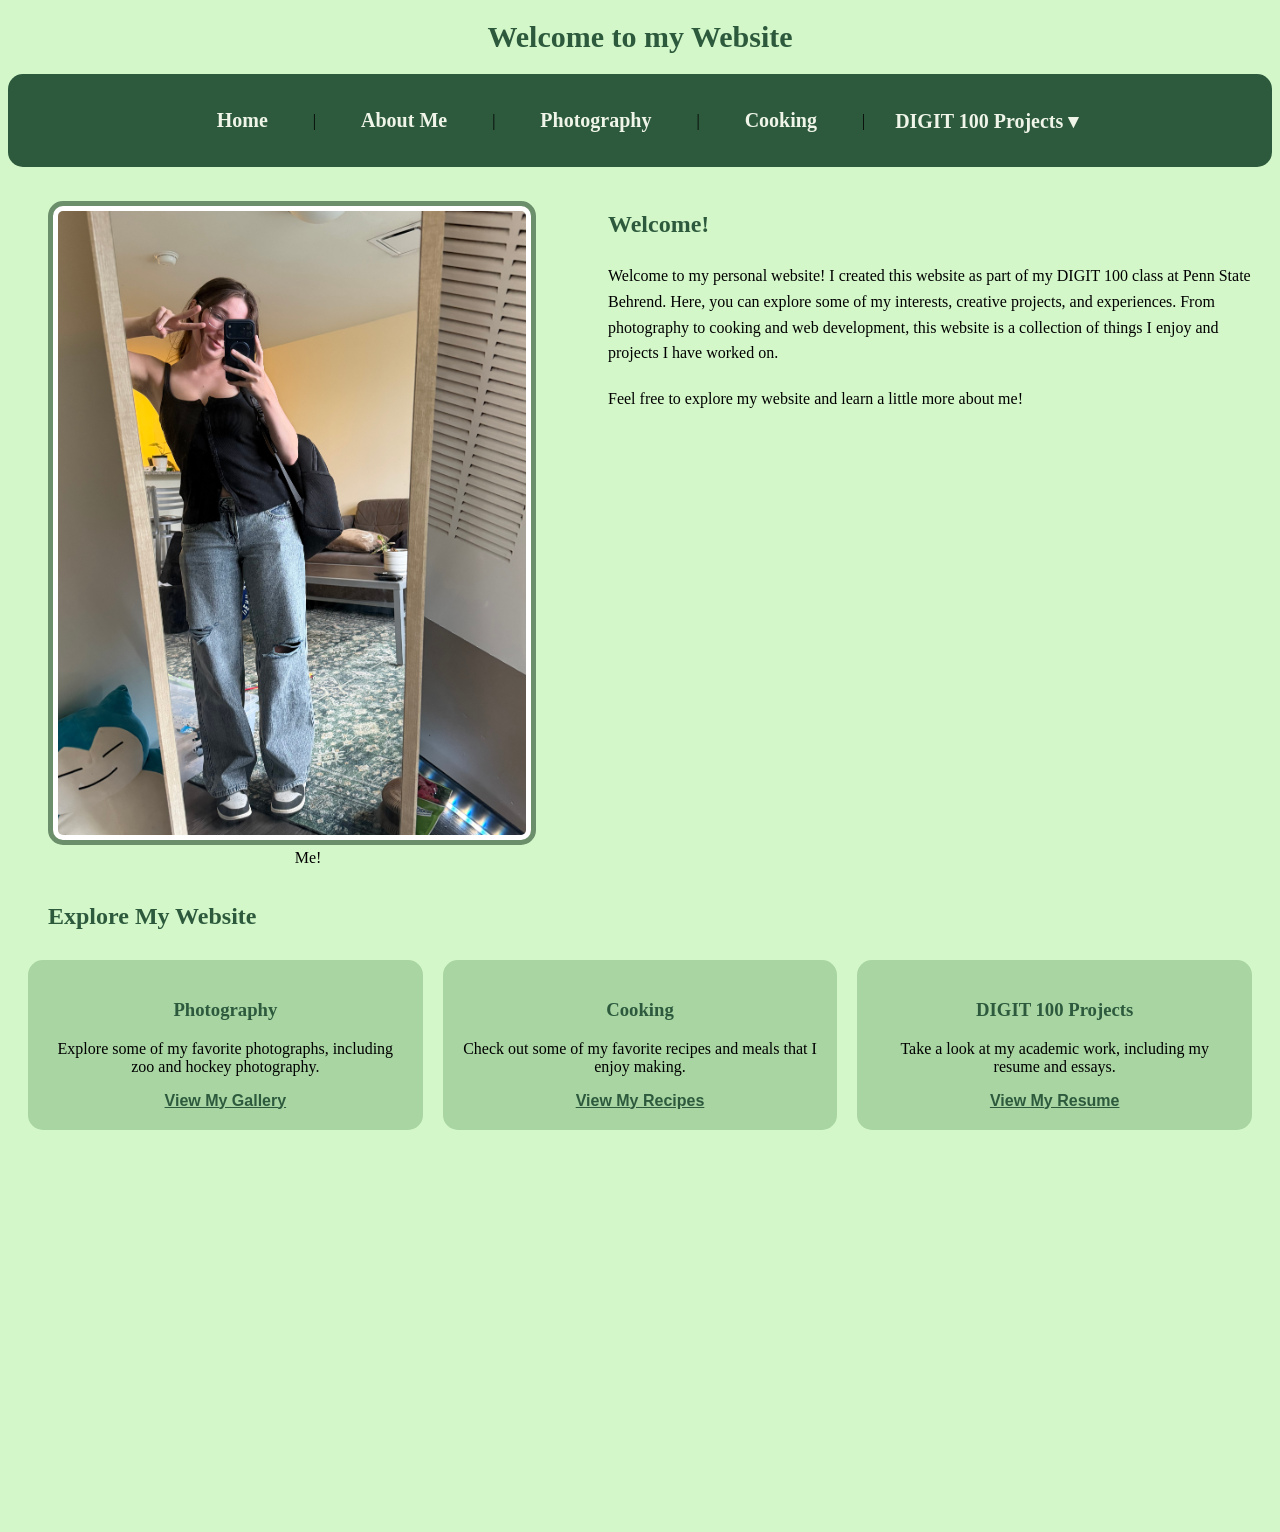
<file: docs/index.html>
<!DOCTYPE html>
<html xmlns="http://www.w3.org/1999/xhtml">

    <head>

        <title>Rachel's Website</title>

        <meta charset="UTF-8" />
        <meta name="viewport" content="width=device-width, initial-scale=1.0" />

        <link rel="stylesheet" type="text/css" href="style.css" />
        <link rel="icon" type="image/png" href="images/orchid-white.png" />
    </head>
    <body>
        <h1 class="welcome">Welcome to my Website</h1>
        <nav>
            <a href="index.html">Home</a> | <a href="about.html">About Me</a> | <a
                href="gallery.html">Photography</a> | <a href="cooking.html"> Cooking</a> | <div
                class="dropdown">
                <button class="dropbutton" type="button"> DIGIT 100 Projects ▾ </button>

                <div class="dropdown-content">
                    <a href="essays.html">Essays</a>
                    <a href="resume.html">Resume</a>
                    <a href="corpus.html">Corpus Analysis</a>
                </div>
            </div>
        </nav>
        <br />
        <div class="side-by-side">

            <figure>
                <img src="images/IMG_5224.jpeg" alt="Me in the mirror" />
                <figcaption>Me!</figcaption>
            </figure>

            <div class="home">
                <h2>Welcome!</h2>

                <p>Welcome to my personal website! I created this website as part of my DIGIT 100
                    class at Penn State Behrend. Here, you can explore some of my interests,
                    creative projects, and experiences. From photography to cooking and web
                    development, this website is a collection of things I enjoy and projects I have
                    worked on.</p>

                <p>Feel free to explore my website and learn a little more about me!</p>
            </div>

        </div>
        <h2>Explore My Website</h2>
        <div class="home-container">

            <div class="home-box">
                <h3>Photography</h3>
                <p>Explore some of my favorite photographs, including zoo and hockey
                    photography.</p>
                <a href="gallery.html">View My Gallery</a>
            </div>

            <div class="home-box">
                <h3>Cooking</h3>
                <p>Check out some of my favorite recipes and meals that I enjoy making.</p>
                <a href="cooking.html">View My Recipes</a>
            </div>

            <div class="home-box">
                <h3>DIGIT 100 Projects</h3>
                <p>Take a look at my academic work, including my resume and essays.</p>
                <a href="resume.html">View My Resume</a>
            </div>

        </div>
        <iframe width="640" height="360" data-original-width="640" data-original-height="360"
            src="https://www.thinglink.com/view/scene/2175353732441572005"
            title="book &amp; redbull" allowfullscreen="allowfullscreen" style="border: none;"
        ></iframe><script src="//cdn.thinglink.me/jse/responsive.js"></script>
    </body>
</html>
</file>
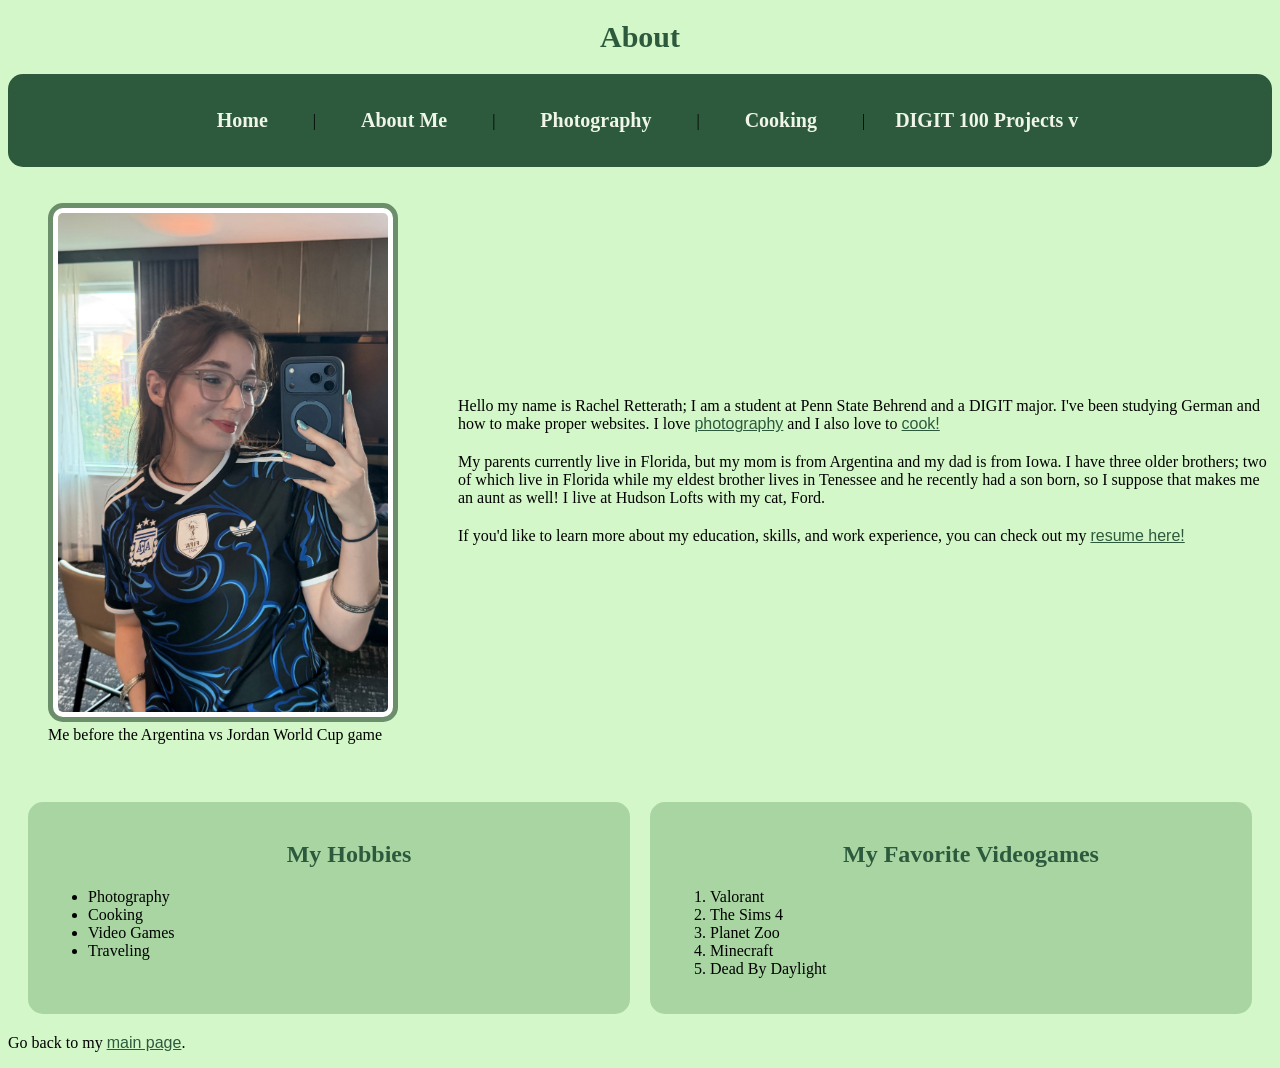
<file: docs/about.html>
<!DOCTYPE html>
<html xmlns="http://www.w3.org/1999/xhtml">
    
    <head>
        <title>Starter HTML</title>
        <meta charset="UTF-8" />
        <meta name="viewport" content="width=device-width, initial-scale=1.0" />
        <link rel="stylesheet" type="text/css" href="style.css" />
        <link rel="icon" type="image/png" href="images/orchid-white.png" />
        

    </head>
    <body>
        <h1 class="welcome">About</h1>
        <nav>
            <a href="index.html">Home</a> | <a href="about.html">About Me</a> | <a
                href="gallery.html">Photography</a> | <a href="cooking.html"> Cooking</a> |
            <div class="dropdown">
                <button class="dropbutton" type="button"> DIGIT 100 Projects v </button>
                
                <div class="dropdown-content">
                    <a href="essays.html">Essays</a>
                    <a href="resume.html">Resume</a>
                    <a href="corpus.html">Corpus Analysis</a>
                </div>
            </div>
        </nav>
        <p></p>
        <div class="aboutimg">

            <figure>
                <img src="images/IMG_3827.jpeg"  alt="Me wearing an Argentinean away jersey in the mirror"/>
                <figcaption>Me before the Argentina vs Jordan World Cup game</figcaption>
            </figure>
            <div class="abouttext">
                <p>Hello my name is Rachel Retterath; I am a student at Penn State Behrend and a
                    DIGIT major. I've been studying German and how to make proper websites. I love
                        <a href="gallery.html">photography</a> and I also love to <a
                        href="cooking.html">cook!</a></p>
                <p> My parents currently live in Florida, but my mom is from Argentina and my dad is
                    from Iowa. I have three older brothers; two of which live in Florida while my
                    eldest brother lives in Tenessee and he recently had a son born, so I suppose
                    that makes me an aunt as well! I live at Hudson Lofts with my cat, Ford.</p>
                <p>If you'd like to learn more about my education,
                    skills, and work experience, you can check out
                    my <a href="resume.html">resume here!</a></p>
            </div>
        </div>
        <br />
        <div class="list-container">
            <div class="hobbies">
                <h2>My Hobbies</h2>
                <ul>
                    <li>Photography</li>
                    <li>Cooking</li>
                    <li>Video Games</li>
                    <li>Traveling</li>
                </ul>
            </div>

            <div class="games">
                <h2> My <strong>Favorite</strong> Videogames</h2>
                <ol>
                    <li>Valorant</li>
                    <li>The Sims 4</li>
                    <li>Planet Zoo</li>
                    <li>Minecraft</li>
                    <li>Dead By Daylight</li>
                </ol>
            </div>
        </div>
        <p>Go back to my <a href="index.html">main page</a>.</p>
    </body>
</html>
</file>
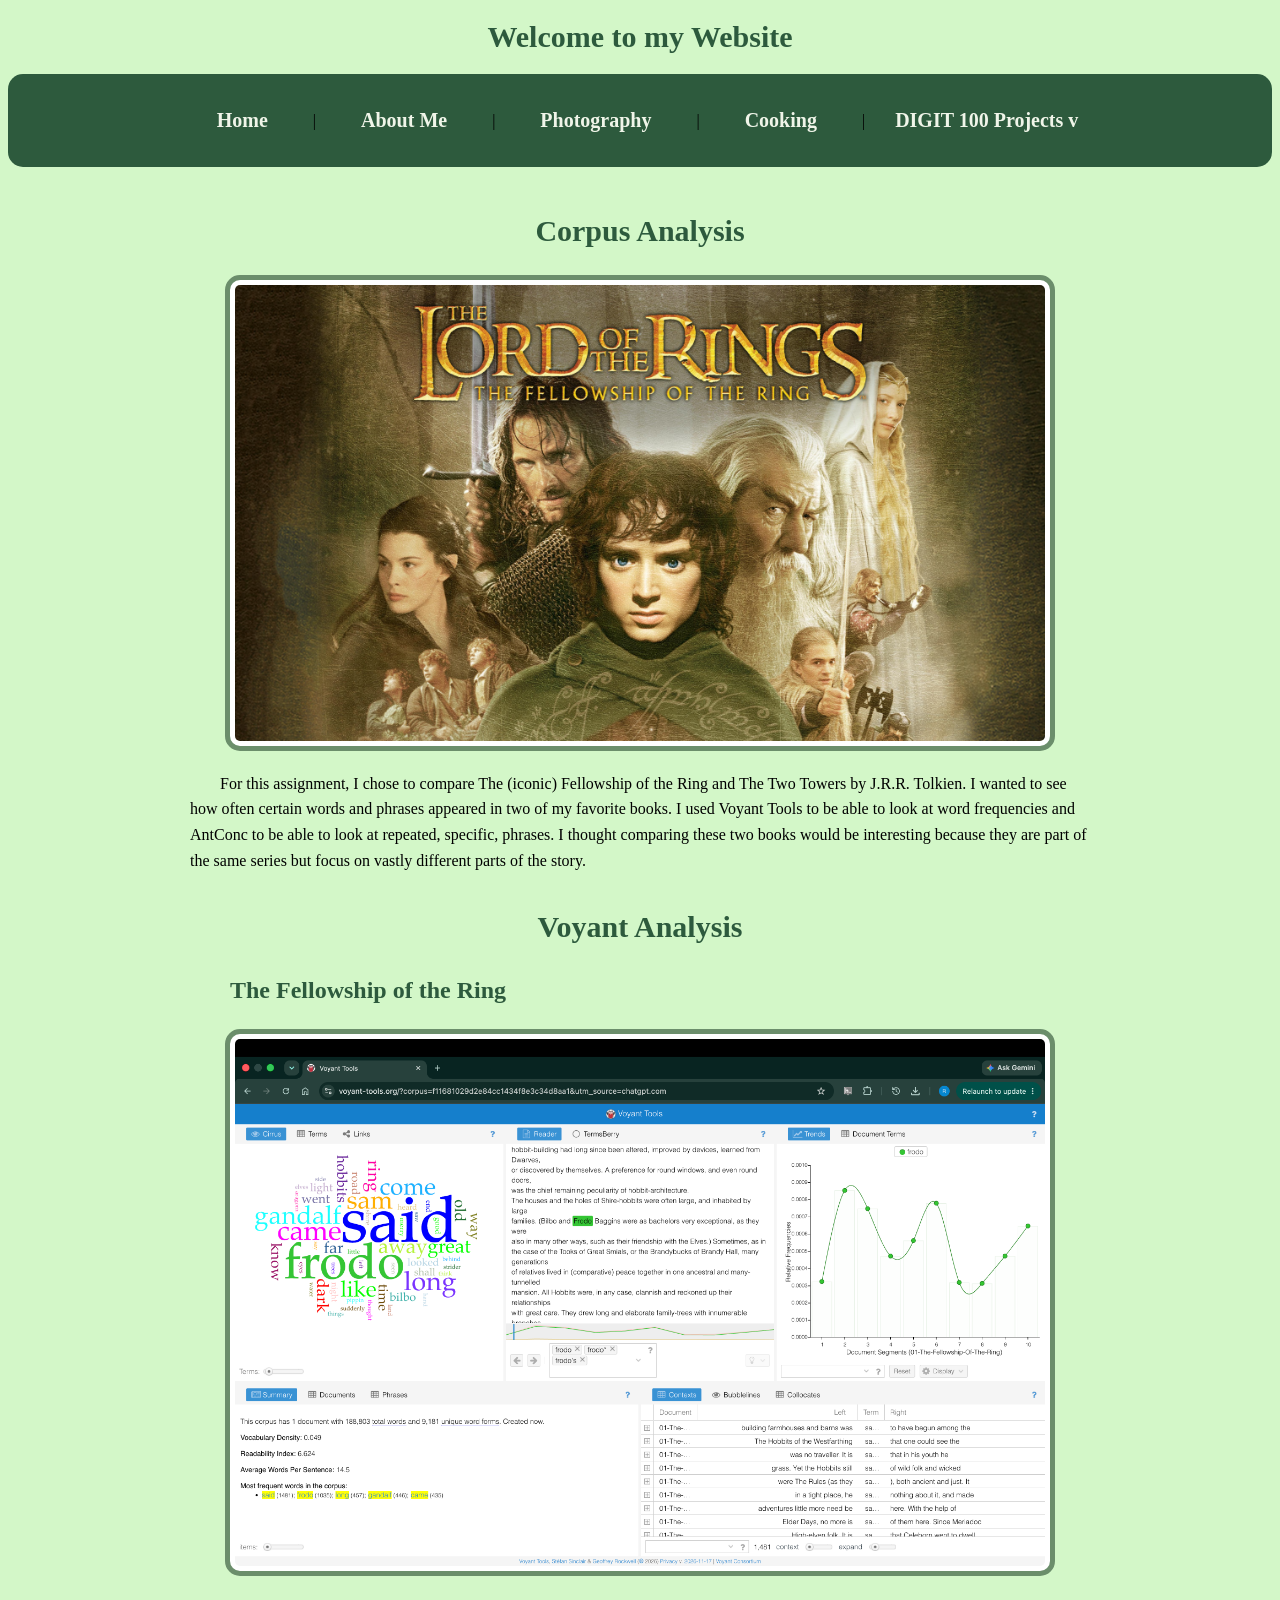
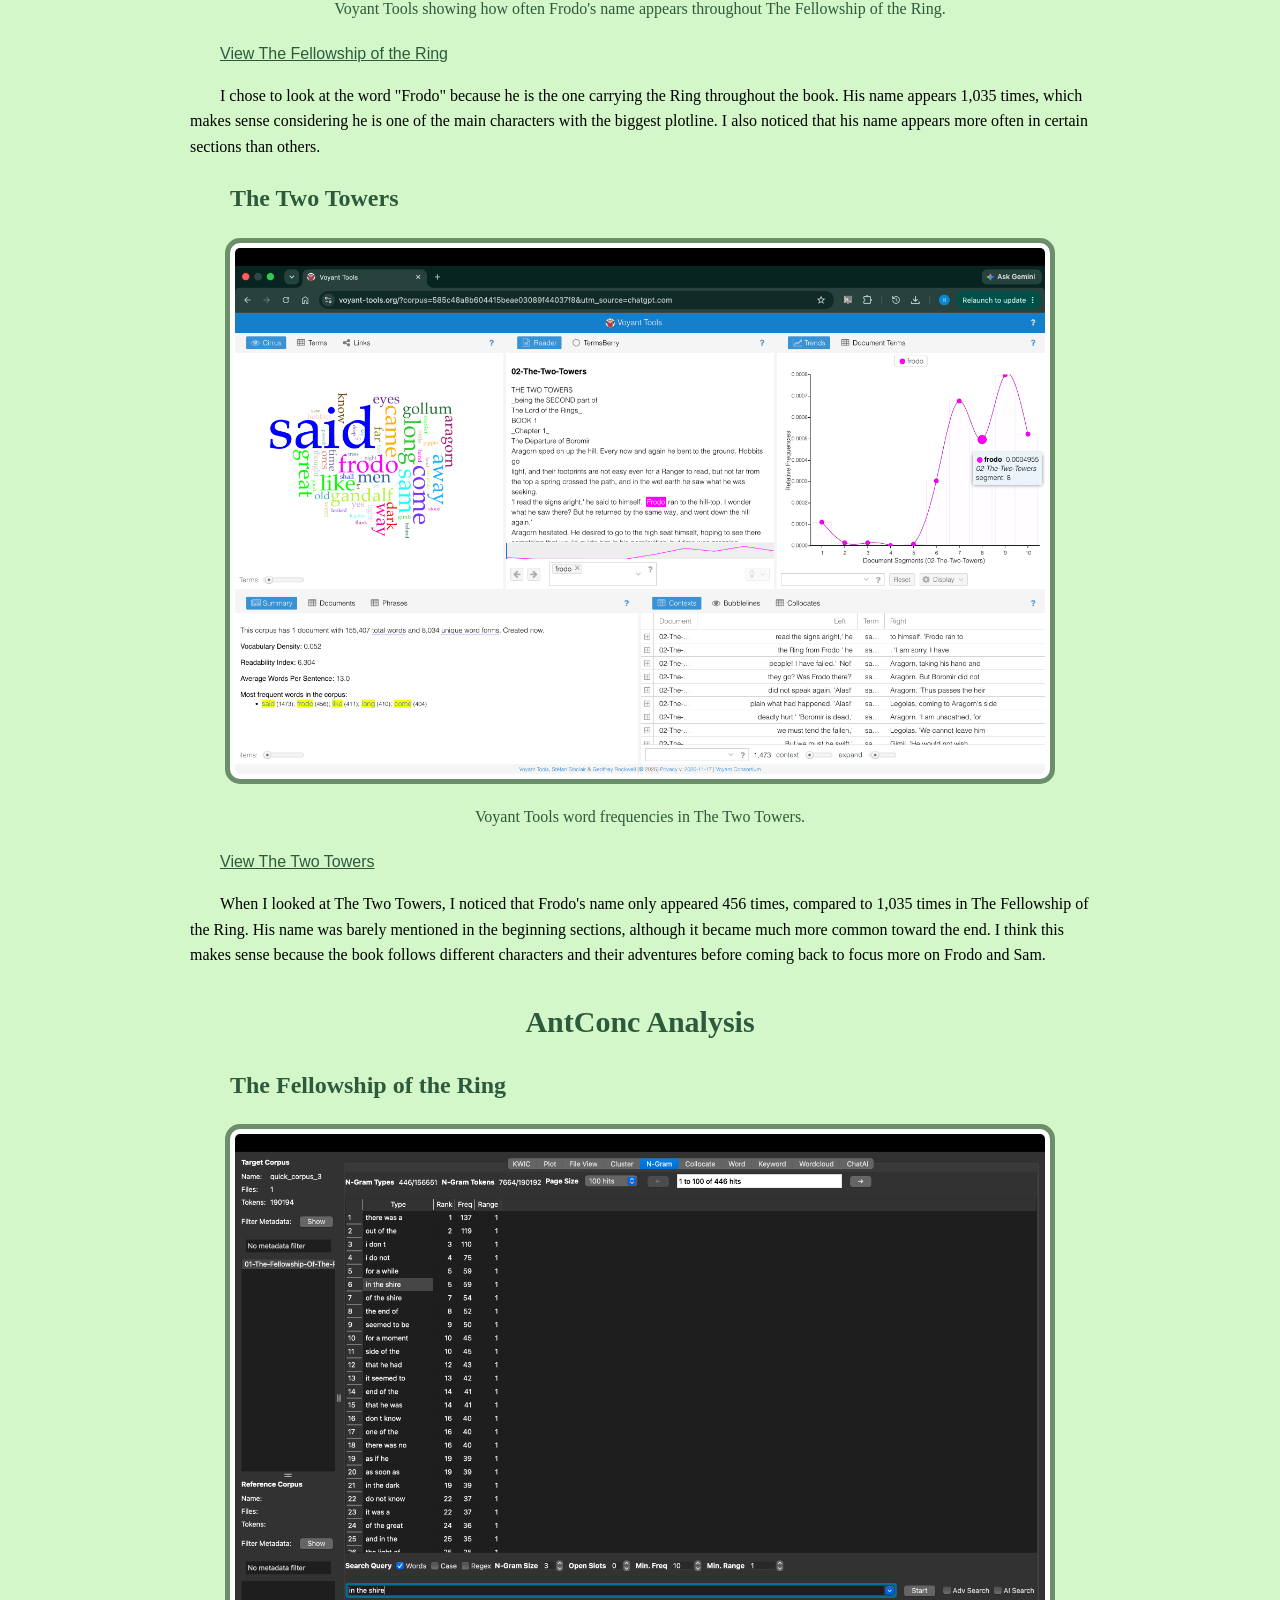
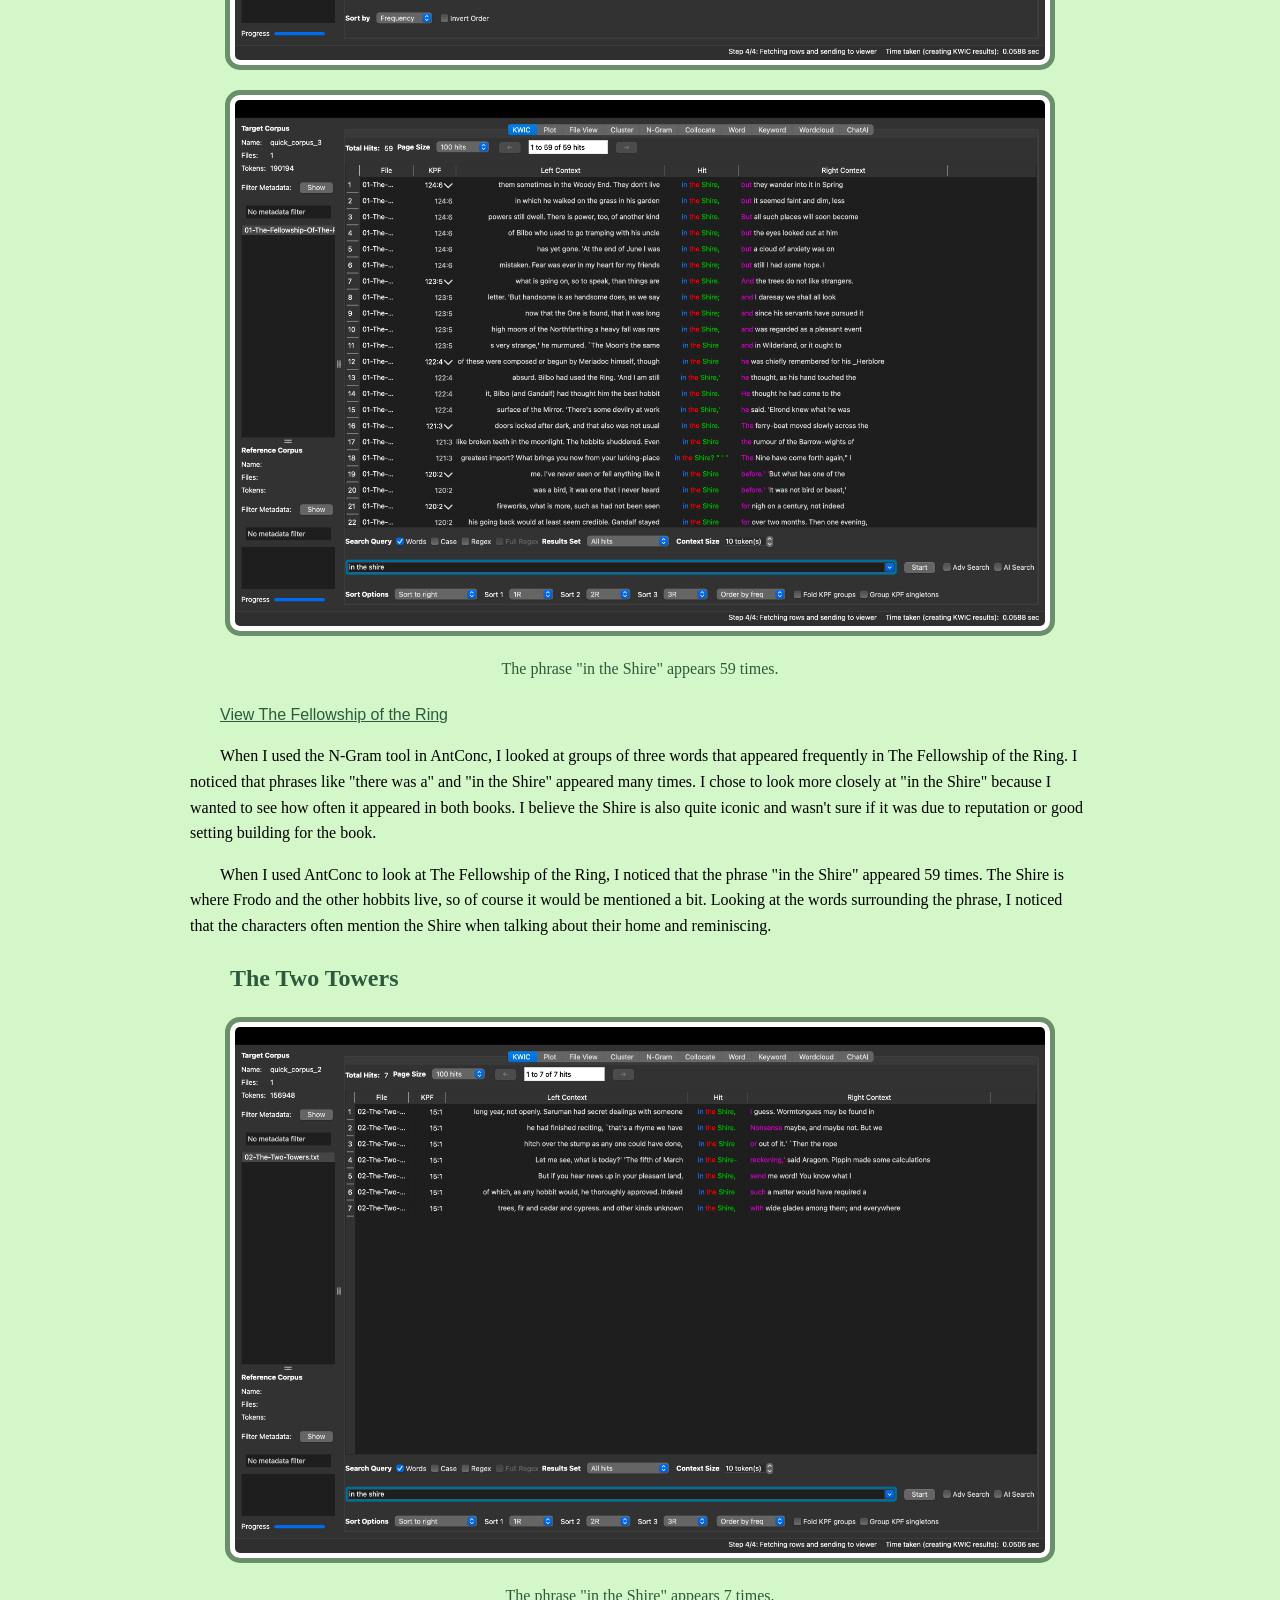
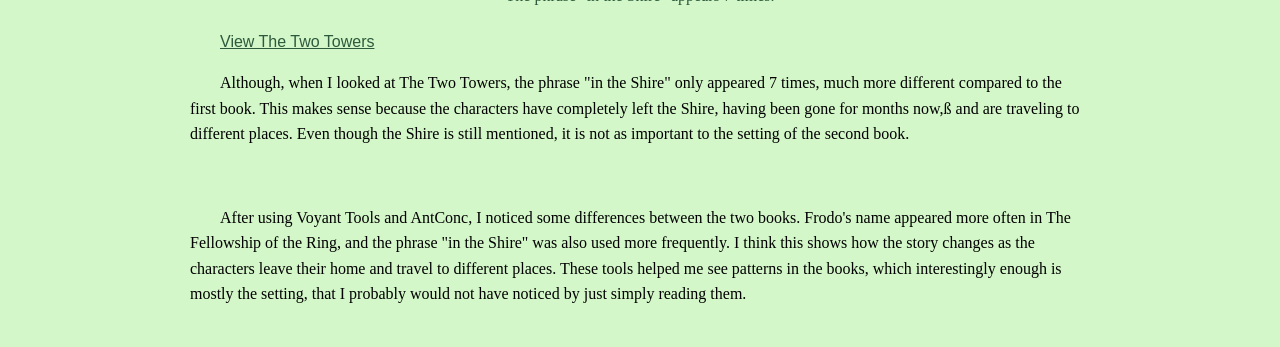
<file: docs/corpus.html>
<!DOCTYPE html>
<html xmlns="http://www.w3.org/1999/xhtml">

    <head>

        <title>Rachel's Website</title>

        <meta charset="UTF-8" />
        <meta name="viewport" content="width=device-width, initial-scale=1.0" />

        <link rel="stylesheet" type="text/css" href="style.css" />
        <link rel="icon" type="image/png" href="images/orchid-white.png" />
    </head>
    <body>
        <h1 class="welcome">Welcome to my Website</h1>
        <nav>
            <a href="index.html">Home</a> | <a href="about.html">About Me</a> | <a
                href="gallery.html">Photography</a> | <a href="cooking.html">Cooking</a> | <div
                class="dropdown">
                <button class="dropbutton" type="button"> DIGIT 100 Projects v </button>

                <div class="dropdown-content">
                    <a href="essays.html">Essays</a>
                    <a href="resume.html">Resume</a>
                    <a href="corpus.html">Corpus Analysis</a>
                </div>
            </div>
        </nav>
        <div class="corpus">
            <h3>Corpus Analysis</h3>
            <img src="images/lordoftherings.png" alt="Title image of Lord of the Rings" width="700" />
            <p> For this assignment, I chose to compare The (iconic) Fellowship of the Ring and The Two
                Towers by J.R.R. Tolkien. I wanted to see how often certain words and phrases
                appeared in two of my favorite books. I used Voyant Tools to be able to look at word
                frequencies and AntConc to be able to look at repeated, specific, phrases. I thought
                comparing these two books would be interesting because they are part of the same
                series but focus on vastly different parts of the story. </p>

            <h3>Voyant Analysis</h3>

            <h2>The Fellowship of the Ring</h2>
            <figure>
                <img src="images/frodo.png"
                    alt="Voyant Tools analysis of Frodo in The Fellowship of the Ring" width="700" />
                <figcaption> Voyant Tools showing how often Frodo's name appears throughout The
                    Fellowship of the Ring. </figcaption>
            </figure>
            <p>
                <a href="texts/01-The-Fellowship-Of-The-Ring.txt"> View The Fellowship of the Ring
                </a>
            </p>

            <p>I chose to look at the word "Frodo" because he is the one carrying the Ring
                throughout the book. His name appears 1,035 times, which makes sense considering he
                is one of the main characters with the biggest plotline. I also noticed that his
                name appears more often in certain sections than others.</p>

            <h2>The Two Towers</h2>

            <figure>
                <img src="images/twotowers.png" alt="Voyant Tools analysis of The Two Towers"
                    width="700" />
                <figcaption> Voyant Tools word frequencies in The Two Towers. </figcaption>
            </figure>
            <p>
                <a href="texts/02-The-Two-Towers.txt"> View The Two Towers </a>
            </p>
            <p>When I looked at The Two Towers, I noticed that Frodo's name only appeared 456 times,
                compared to 1,035 times in The Fellowship of the Ring. His name was barely mentioned
                in the beginning sections, although it became much more common toward the end. I
                think this makes sense because the book follows different characters and their
                adventures before coming back to focus more on Frodo and Sam.</p>

            <h3>AntConc Analysis</h3>

            <h2>The Fellowship of the Ring</h2>
            <figure>
                <img src="images/ngram.png"
                    alt="AntConc N-gram analysis of The Fellowship of the Ring" width="700" />
                <img src="images/antfellow.png"
                    alt="AntConc KWIC analysis of The Fellowship of the Ring" width="700" />
                <figcaption> The phrase "in the Shire" appears 59 times. </figcaption>
            </figure>
            <p>
                <a href="texts/01-The-Fellowship-Of-The-Ring.txt"> View The Fellowship of the Ring
                </a>
            </p>
            <p>When I used the N-Gram tool in AntConc, I looked at groups of three words that
                appeared frequently in The Fellowship of the Ring. I noticed that phrases like
                "there was a" and "in the Shire" appeared many times. I chose to look more closely
                at "in the Shire" because I wanted to see how often it appeared in both books. I
                believe the Shire is also quite iconic and wasn't sure if it was due to reputation
                or good setting building for the book.</p>
            <p>When I used AntConc to look at The Fellowship of the Ring, I noticed that the phrase
                "in the Shire" appeared 59 times. The Shire is where Frodo and the other hobbits
                live, so of course it would be mentioned a bit. Looking at the words surrounding the
                phrase, I noticed that the characters often mention the Shire when talking about
                their home and reminiscing.</p>
            <h2>The Two Towers</h2>
            <figure>
                <img src="images/anttower.png" alt="AntConc KWIC analysis of The Two Towers"
                    width="700" />
                <figcaption> The phrase "in the Shire" appears 7 times. </figcaption>
            </figure>
            <p>
                <a href="texts/02-The-Two-Towers.txt"> View The Two Towers </a>
            </p>
            <p>Although, when I looked at The Two Towers, the phrase "in the Shire" only appeared 7
                times, much more different compared to the first book. This makes sense because the
                characters have completely left the Shire, having been gone for months now,ß and are
                traveling to different places. Even though the Shire is still mentioned, it is not
                as important to the setting of the second book. </p>
            <br />

            <p> After using Voyant Tools and AntConc, I noticed some differences between the two
                books. Frodo's name appeared more often in The Fellowship of the Ring, and the
                phrase "in the Shire" was also used more frequently. I think this shows how the
                story changes as the characters leave their home and travel to different places.
                These tools helped me see patterns in the books, which interestingly enough is
                mostly the setting, that I probably would not have noticed by just simply reading
                them. </p>



        </div>
    </body>
</html>
</file>
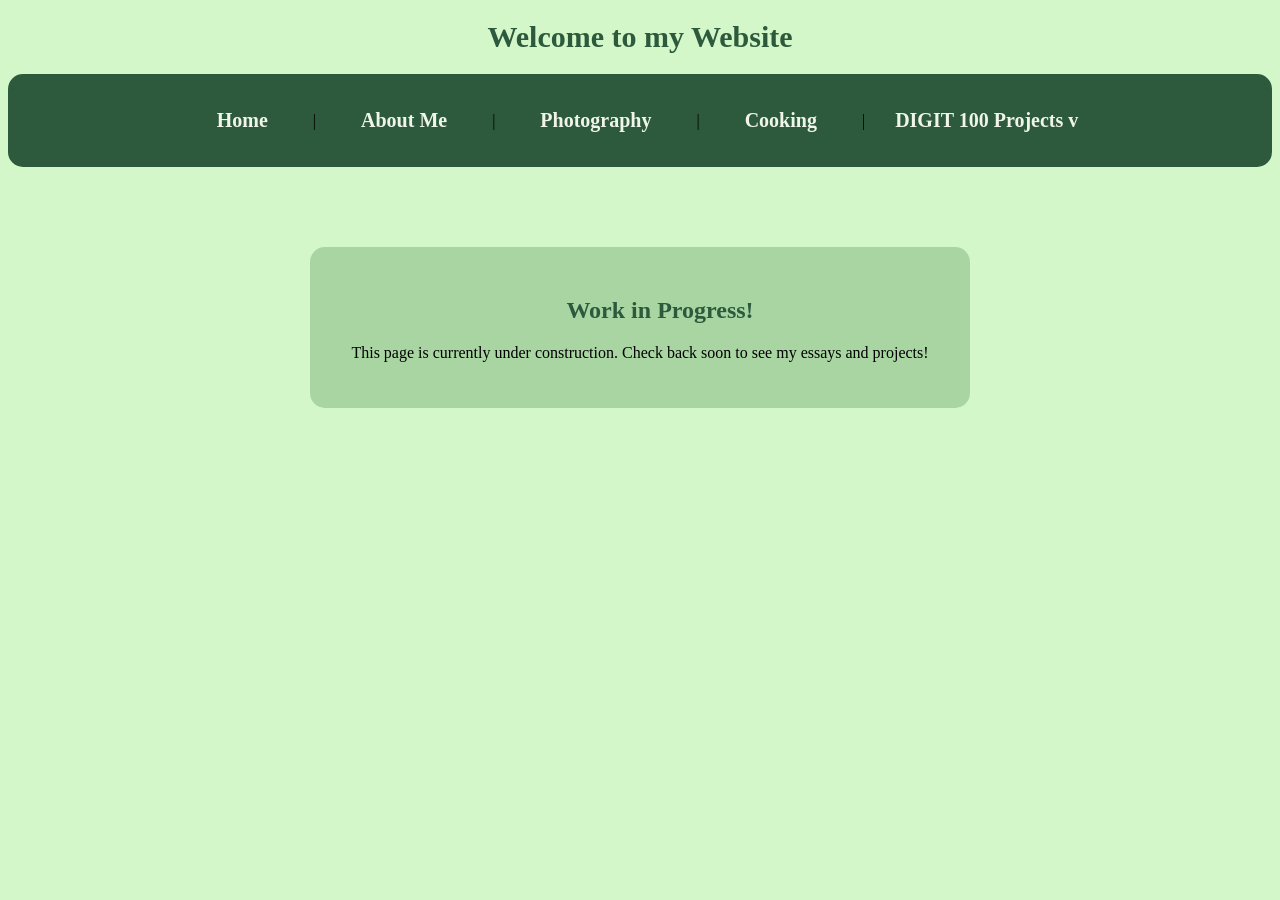
<file: docs/essays.html>
<!DOCTYPE html>
<html xmlns="http://www.w3.org/1999/xhtml">
    
    <head>
        
        <title>Rachel's Website</title>
      
        <meta charset="UTF-8" />
        <meta name="viewport" content="width=device-width, initial-scale=1.0" />
        
        <link rel="stylesheet" type="text/css" href="style.css" />
        <link rel="icon" type="image/png" href="images/orchid-white.png" />
    </head>
    <body>
        <h1 class="welcome">Welcome to my Website</h1>
        <nav>
            <a href="index.html">Home</a> |
            <a href="about.html">About Me</a> |
            <a href="gallery.html">Photography</a> |
            <a href="cooking.html">Cooking</a> |
            
            <div class="dropdown">
                <button class="dropbutton" type="button">
                    DIGIT 100 Projects v
                </button>
                
                <div class="dropdown-content">
                    <a href="essays.html">Essays</a>
                    <a href="resume.html">Resume</a>
                    <a href="corpus.html">Corpus Analysis</a>
                </div>
            </div>
        </nav>
        
        <div class="essays">
            <h2>Work in Progress!</h2>
            <p>This page is currently under construction.
                Check back soon to see my essays and projects!</p>
        </div>
       
    </body>
</html>
</file>
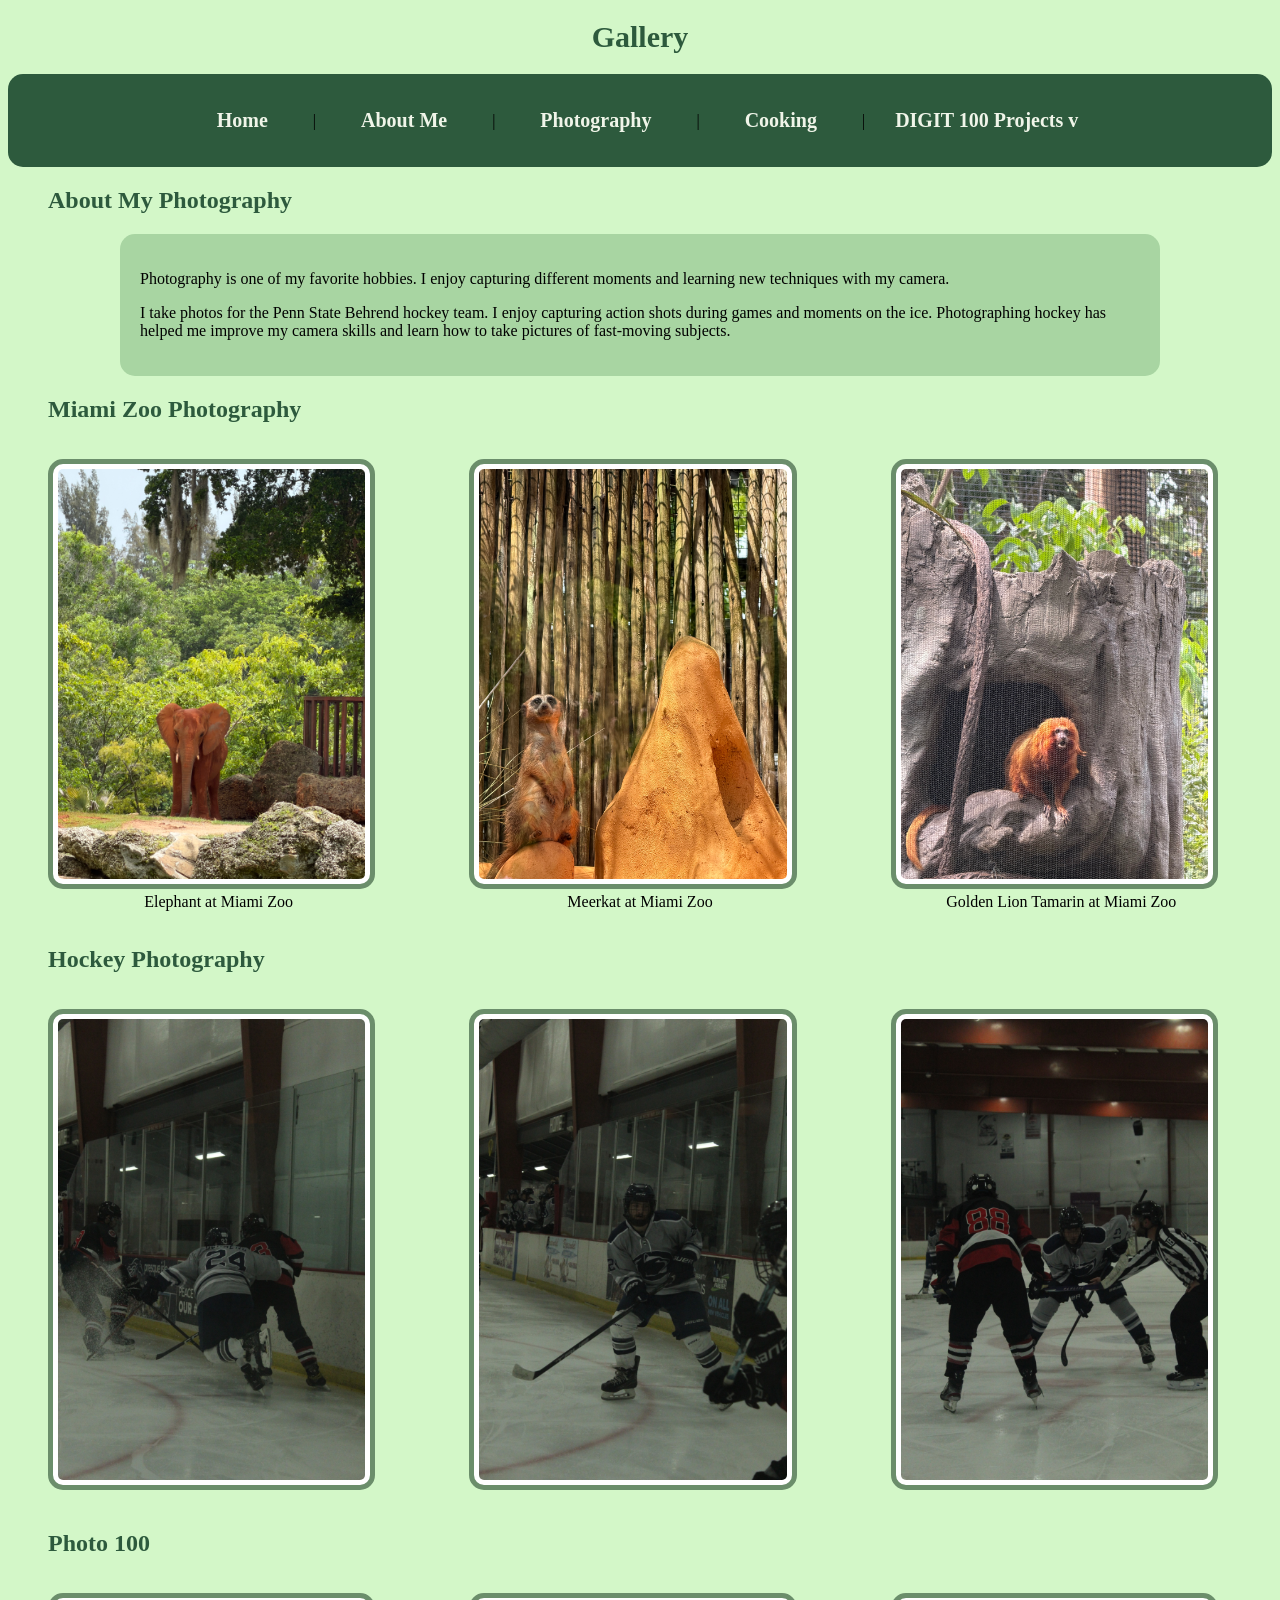
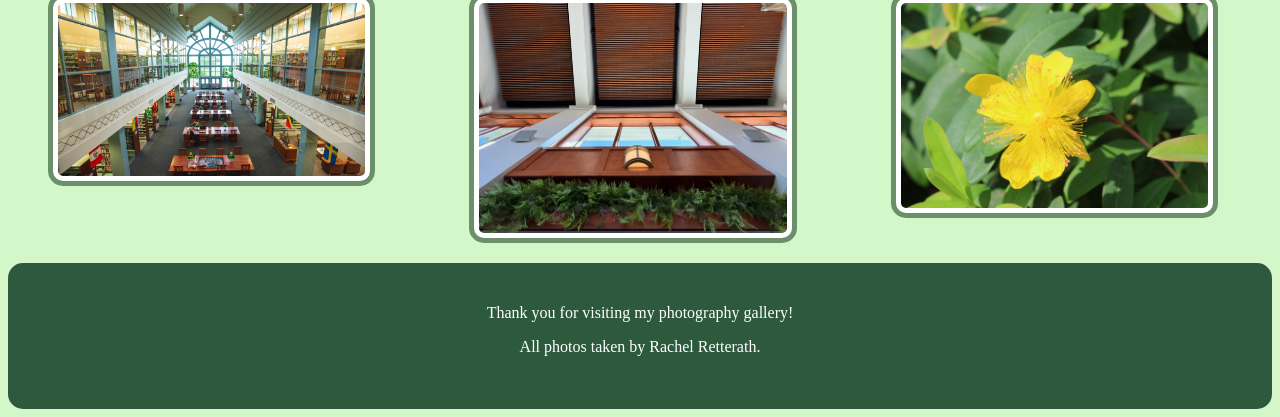
<file: docs/gallery.html>
<!DOCTYPE html>
<html xmlns="http://www.w3.org/1999/xhtml">

    <head>

        <title>Photography</title>
        <meta charset="UTF-8" />
        <meta name="viewport" content="width=device-width, initial-scale=1.0" />

        <link rel="stylesheet" type="text/css" href="style.css" />
        <link rel="icon" type="image/png" href="images/orchid-white.png" />
    </head>
    <body>
        <h1 class="welcome">Gallery</h1>
        <nav>
            <a href="index.html">Home</a> | <a href="about.html">About Me</a> | <a
                href="gallery.html">Photography</a> | <a href="cooking.html"> Cooking</a> |
            <div class="dropdown">
                <button class="dropbutton" type="button"> DIGIT 100 Projects v </button>

                <div class="dropdown-content">
                    <a href="essays.html">Essays</a>
                    <a href="resume.html">Resume</a>
                    <a href="corpus.html">Corpus Analysis</a>
                </div>
            </div>
        </nav>
        <h2>About My Photography</h2>
        <div class="photoparagraph">
            <p>Photography is one of my favorite hobbies. I enjoy capturing different moments and
                learning new techniques with my camera.</p>
            <p>I take photos for the Penn State Behrend hockey team. I enjoy capturing action shots
                during games and moments on the ice. Photographing hockey has helped me improve my
                camera skills and learn how to take pictures of fast-moving subjects.</p>
        </div>
        <h2>Miami Zoo Photography</h2>
        <div class="side-by-side">
            <figure>
                <img src="images/IMG_4652.jpeg" alt="Elephant at Miami Zoo" />
                <figcaption>Elephant at Miami Zoo</figcaption>
            </figure>
            <figure>
                <img src="images/IMG_4585.jpeg" alt="Meerkat at Miami Zoo" />
                <figcaption>Meerkat at Miami Zoo</figcaption>
            </figure>
            <figure>
                <img src="images/IMG_4267.jpeg" alt="Golden Lion Tamarin at Miami Zoo" />
                <figcaption>Golden Lion Tamarin at Miami Zoo</figcaption>
            </figure>



        </div>
        <h2> Hockey Photography</h2>
        <div class="side-by-side">
            <figure>
                <img src="images/hockey1.jpeg" alt="Behrend hockey team defending" />
                <figcaption></figcaption>
            </figure>
            <figure>
                <img src="images/hockey2.jpeg" alt="Behrend Hockey Team on the offense" />
                <figcaption></figcaption>
            </figure>
            <figure>
                <img src="images/hockey3.jpeg" alt="Behrend Hockey Team starting the play" />
                <figcaption></figcaption>
            </figure>
        </div>
        <h2> Photo 100 </h2>
        <div class="side-by-side">
            <figure>
                <img src="images/bd-lilley-library-interior.jpeg" alt="Lilley Library on Behrend" />
                <figcaption></figcaption>
            </figure>
            <figure>
                <img src="images/IMG_5475.jpeg"
                    alt="A cool angle of the fireplace inside the Alumni Center on Behrend" />
                <figcaption></figcaption>
            </figure>
            <figure>
                <img src="images/YellowFlower.jpeg" alt="A yellow flower seen on campus." />
                <figcaption></figcaption>
            </figure>
        </div>
        <footer class="featureBlock">
            <p>Thank you for visiting my photography gallery!</p>
            <p>All photos taken by Rachel Retterath.</p>
            <p><a href="index.html">Back to Home</a></p>
        </footer>
    </body>
</html>
</file>
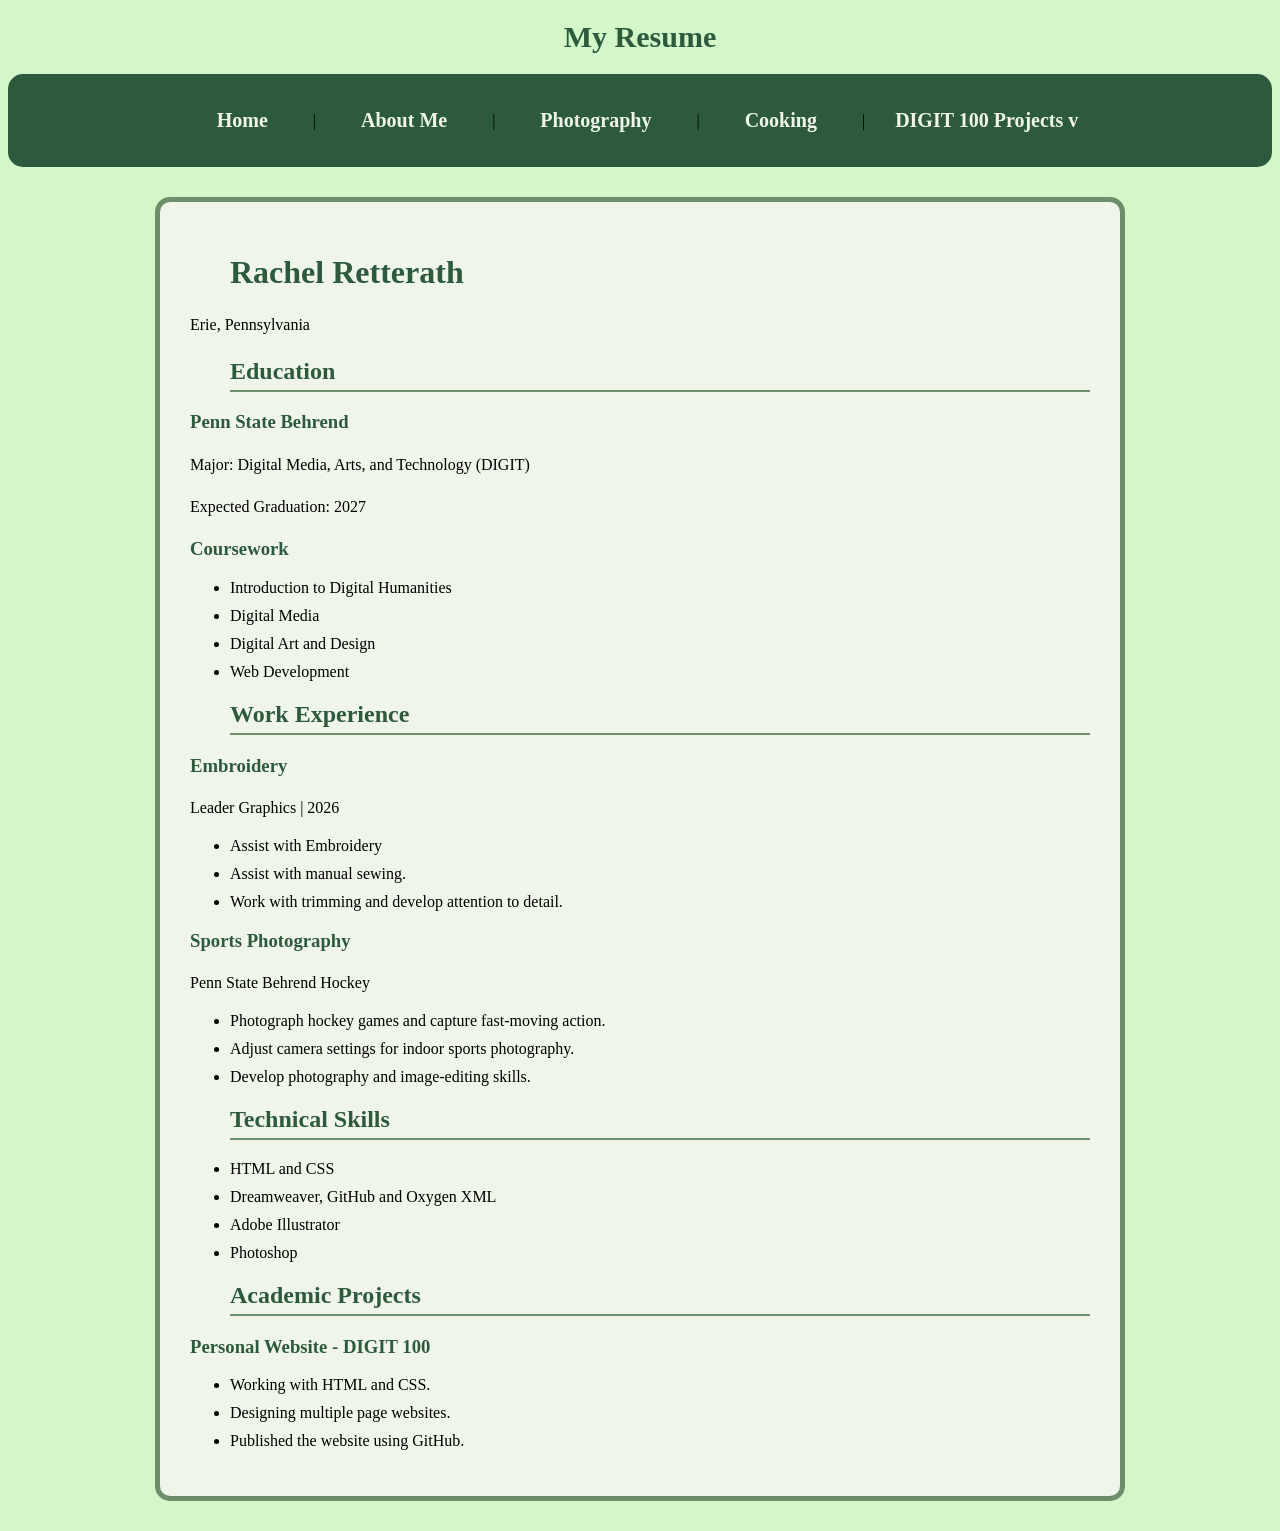
<file: docs/resume.html>
<!DOCTYPE html>

<html xmlns="http://www.w3.org/1999/xhtml">
    
    <head>
        
        <title>Rachel's Resume</title>
        
        <meta charset="UTF-8" />
        <meta name="viewport" content="width=device-width, initial-scale=1.0" />
        
        <link rel="stylesheet" type="text/css" href="style.css" />
        <link rel="icon" type="image/png" href="images/orchid-white.png" />
        
    </head>
    
    <body>
        
        <h1 class="welcome">My Resume</h1>
        
        <nav>
            <a href="index.html">Home</a> |
            <a href="about.html">About Me</a> |
            <a href="gallery.html">Photography</a> |
            <a href="cooking.html">Cooking</a> |
            
            <div class="dropdown">
                <button class="dropbutton" type="button">
                    DIGIT 100 Projects v
                </button>
                
                <div class="dropdown-content">
                    <a href="essays.html">Essays</a>
                    <a href="resume.html">Resume</a>
                    <a href="corpus.html">Corpus Analysis</a>
                </div>
            </div>
        </nav>
        
        <div class="resume">
            
            <h1>Rachel Retterath</h1>
            <p>Erie, Pennsylvania</p>
            
   
            
            <h2>Education</h2>
            
            <h3>Penn State Behrend</h3>
            <p>Major: Digital Media, Arts, and Technology (DIGIT)</p>
            <p>Expected Graduation: 2027</p>
            
            <h3>Coursework</h3>
            <ul>
                <li>Introduction to Digital Humanities</li>
                <li>Digital Media</li>
                <li>Digital Art and Design</li>
                <li>Web Development</li>
            </ul>
            
            <h2>Work Experience</h2>
            
            <h3>Embroidery</h3>
            <p>Leader Graphics | 2026</p>
            
            <ul>
                <li>Assist with Embroidery</li>
                <li>Assist with manual sewing.</li>
                <li>Work with trimming and develop
                    attention to detail.</li>
            </ul>
            
            <h3>Sports Photography</h3>
            <p>Penn State Behrend Hockey</p>
            
            <ul>
                <li>Photograph hockey games and capture
                    fast-moving action.</li>
                <li>Adjust camera settings for indoor
                    sports photography.</li>
                <li>Develop photography and image-editing skills.</li>
            </ul>
            
            <h2>Technical Skills</h2>
            
            <ul>
                <li>HTML and CSS</li>
                <li>Dreamweaver, GitHub and Oxygen XML</li>
                <li>Adobe Illustrator</li>
                <li>Photoshop </li>
                
            </ul>
            
            <h2>Academic Projects</h2>
            
            <h3>Personal Website - DIGIT 100</h3>
            
            <ul>
                <li>Working with HTML and CSS.</li>
                <li>Designing multiple page websites.</li>
                <li>Published the website using GitHub.</li>
            </ul>
            
        </div>
        
    </body>
</html>
</file>
<file: docs/style.css>
nav {
    background-color: #2d5a3d;
    padding: 15px 25px;
    border-radius: 12px;
    display: flex;
    justify-content: center;
    align-items: center;
    gap: 30px;
    flex-wrap: wrap;
}

nav a {
    color: #f0f5e9;
    text-decoration: none;
    font-size: 18px;
    font-weight: bold;
    padding: 10px 15px;
    border-radius: 8px;
    transition: background-color 0.3s ease;
}

nav a:hover {
    color: #183b25;
}


nav {
    display: flex;
    justify-content: center;
    align-items: center;
    gap: 30px;
    background-color: #2d5a3d;
    padding: 25px;
    border-radius: 15px;
}

nav a,
.dropbtn {
    color: #f0f5e9;
    font-family: "Palatino Linotype", serif;
    font-size: 20px;
    font-weight: bold;
    text-decoration: none;
}

nav a:hover,
.dropbtn:hover {
    color: #91b89a;
}

nav span {
    color: black;
}

.dropdown {
    position: relative;
}

.dropbutton {
    background: none;
    border: none;
    color: #f0f5e9;
    font-family: "Palatino Linotype", serif;
    font-size: 20px;
    font-weight: bold;
    cursor: pointer;
    padding: 0;
}

.dropbutton:hover {
    color: #91b89a;
}

.dropdown-content {
    display: none;
    position: absolute;
    top: 100%;
    left: 0;
    min-width: 200px;
    background-color: #2d5a3d;
    border-radius: 10px;
    z-index: 10;
    padding-top: 10px;
}

.dropdown-content a {
    display: block;
    padding: 12px 15px;
    font-size: 17px;
}

.dropdown-content a:hover {
    background-color: #467a54;
    color: white;
}

.dropdown:hover .dropdown-content,
.dropdown:focus-within .dropdown-content {
    display: block;
}

a {
    color: #2d5a3d;
    font-family: "Trebuchet MS", Arial, sans-serif;

}

body {

    background: #D3F7C8;
    font-family: "Palantino Linotype", Palatino, serif;
}
.welcome {
    font-family: "Apple Chancery", cursive;
    font-size: 30px;
    color: #2d5a3d;
    text-align: center;
}

div.side-by-side {
    display: flex;
}

.side-by-side img {
    transition: transform 0.3s ease;
    cursor: zoom-in;
    border: 5px solid #6b8e6b;
    border-radius: 15px;
    padding: 5px;
    background-color: white;
}

.side-by-side img:hover {
    transform: scale(1.3);

}
.side-by-side figcaption {
    text-align: center;
}
img {
    width: 90%;
    max-width: 500px;
}

.featureBlock {
    background-color: #2d5a3d;
    color: white;
    border-radius: 15px;
    text-align: center;
    padding: 3px;
    padding-top: 25px;
}

.list-container {
    display: flex;
    gap: 20px;
    margin: 20px;
}
.list-container h2 {
    text-align: center;
}

.hobbies {
    background-color: #a8d5a2;
    padding: 20px;
    border-radius: 15px;
    flex: 1;
}

.games {
    background-color: #a8d5a2;
    padding: 20px;
    border-radius: 15px;
    flex: 1;
}
h1 {
}
h2 {
    margin-left: 40px;
    color: #2d5a3d;
}
.photoparagraph {
    background-color: #a8d5a2;
    width: 1000px;
    padding: 20px;
    border-radius: 15px;
    margin: 20px auto;
    

}


.aboutimg img {
    transition: transform 0.3s ease;
    cursor: zoom-in;
    border: 5px solid #6b8e6b;
    border-radius: 15px;
    padding: 5px;
    background-color: white;
    width: 120%;
    box-sizing: border-box;
}

.aboutimg img:hover {
    transform: scale(1.3);
}

.aboutimg {
    display: flex;
    align-items: center;
    gap: 20px;
}

.aboutimg figure {
    width: 350px;
    flex-shrink: 0;
    margin: 20px 40px;
}

 
.aboutimg img {
    transition: transform 0.3s ease;
    cursor: zoom-in;
    border: 5px solid #6b8e6b;
    border-radius: 15px;
    padding: 5px;
    background-color: white;
    width: 100%;
    box-sizing: border-box;
}

.aboutimg img:hover {
    transform: scale(1.3);
}

.aboutimg {
    display: flex;
    align-items: center;
    gap: 20px;
}

.aboutimg figure {
    width: 350px;
    flex-shrink: 0;
    margin: 20px 40px;
}

.abouttext {
    flex: 1;
    max-width: 850px;

 }
.abouttext p {
    margin-bottom: 20px;
}
.resume {
    max-width: 900px;
    margin: 30px auto;
    padding: 30px;
    background-color: #f0f5e9;
    border: 5px solid #6b8e6b;
    border-radius: 15px;
}

.resume h1 {
    color: #2d5a3d;
    margin-left: 40px;
    text-align: left;
}
.resume h2 {
    color: #2d5a3d;
    border-bottom: 2px solid #6b8e6b;
    padding-bottom: 5px;
}

.resume h3 {
    color: #2d5a3d;
}

.resume p {
    line-height: 1.6;
}

.resume li {
    margin-bottom: 10px;
}

.resume figure {
    margin: 20px auto;
    text-align: center;
}

.resume figure img {
    width: 250px;
    max-width: 100%;
    border: 5px solid #6b8e6b;
    border-radius: 15px;
}

.essays {
    background-color: #a8d5a2;
    max-width: 600px;
    margin: 80px auto;
    padding: 30px;
    border-radius: 15px;
    text-align: center;
}

.essays h2 {
    color: #2d5a3d;
}


.home {
    flex: 1;
    max-width: 850px;
    text-align: left;
    line-height: 1.6;
}

.home h2 {
    margin-left: 0;
    text-align: left;
}

.home p {
    margin-bottom: 20px;
}

.homeintro {
    display: flex;
    align-items: center;
    gap: 20px;
}

.homeintro figure {
    width: 350px;
    flex-shrink: 0;
    margin: 20px 40px;
}

.homeintro img {
    transition: transform 0.3s ease;
    cursor: zoom-in;
    border: 5px solid #6b8e6b;
    border-radius: 15px;
    padding: 5px;
    background-color: white;
    width: 100%;
    box-sizing: border-box;
}

.homeintro img:hover {
    transform: scale(1.3);
}

.homeintro figcaption {
    text-align: center;
}

.home-container {
    display: flex;
    gap: 20px;
    margin: 30px 20px;
}

.home-box {
    background-color: #a8d5a2;
    padding: 20px;
    border-radius: 15px;
    flex: 1;
    text-align: center;
}

.home-box h3 {
    color: #2d5a3d;
}

.home-box a {
    color: #2d5a3d;
    font-weight: bold;
}

.home-box a:hover {
    color: #467a54;
}
.corpus {
    max-width: 900px;
    margin: 40px auto;
    line-height: 1.6;
}

.corpus figure {
    text-align: center;
    margin: 20px auto;
}


.corpus img {
    display: block;
    margin: 20px auto;
    max-width: 100%;
    height: auto;
    border: 5px solid #6b8e6b;
    border-radius: 15px;
    padding: 5px;
    background-color: white;
    text-align: center;
}


.corpus figcaption {
    text-align: center;
    margin-top: 10px;
    color: #2d5a3d;

}

.corpus h3 {
    text-align: center;
    color: #2d5a3d;
    font-size: 30px;
    margin-top: 30px;
    margin-bottom: 15px;
}


.corpus p {
    text-indent: 30px;
}
</file>
